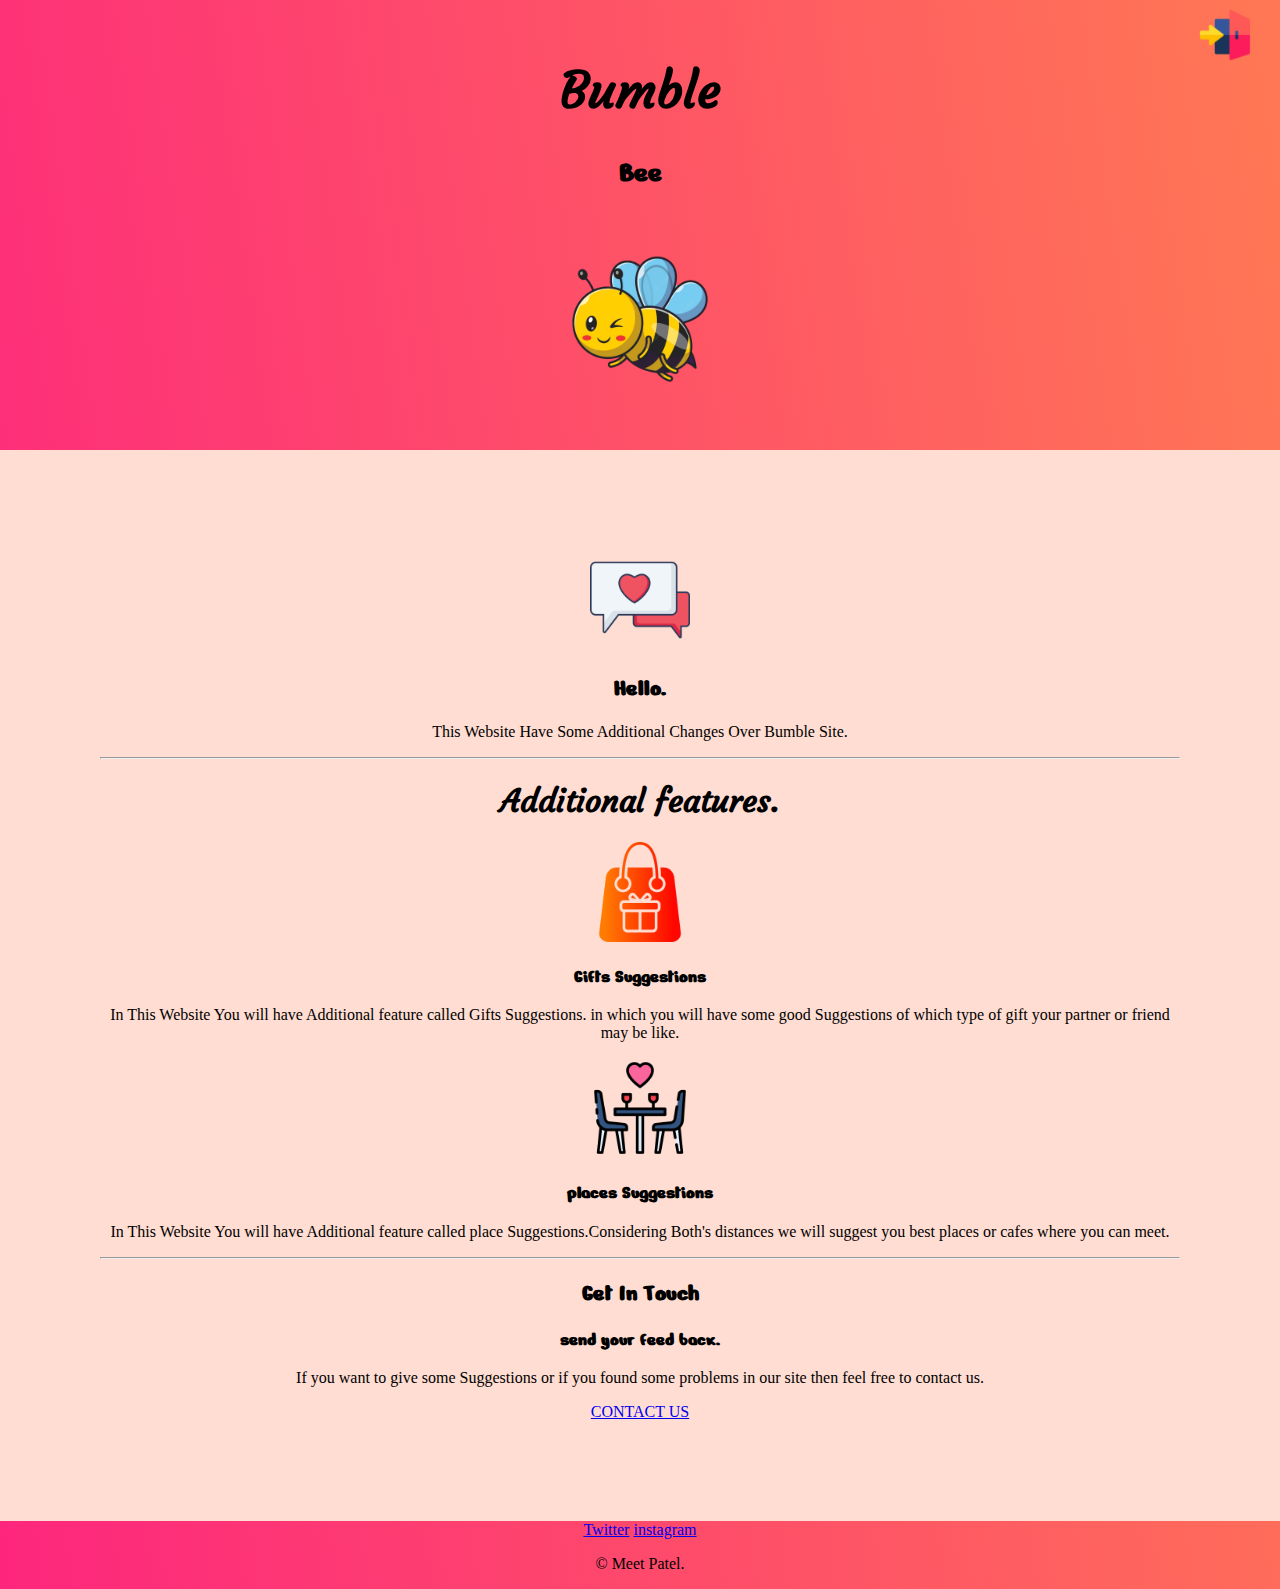
<file: index.html>
<!DOCTYPE html>
<html lang="en" dir="ltr">

<head>
  <meta charset="utf-8">
  <title>Bumble Bee</title>
  <link rel="stylesheet" href="style.css">
  <link rel="icon" href="favicon.ico">
  <link rel="preconnect" href="https://fonts.googleapis.com">
  <link rel="preconnect" href="https://fonts.gstatic.com" crossorigin>
  <link href="https://fonts.googleapis.com/css2?family=Courgette&family=Nerko+One&display=swap" rel="stylesheet">
  <link rel="stylesheet" href="login.html">
</head>

<body>
  <div class="top">
    <h1>Bumble</h1>
    <h3>Bee</h3>
    <img class="bee" src="image-removebg-preview.png" alt="" height="200px" width="200px">
    <div class="login-home">
      <a href="login.html">
        <img src="login (1).png" alt="" height="50px" width="50px">
      </a>
    </div>
  </div>
  <div class="middle">
    <div class="profile">
      <img class="images" src="chat.png" alt="" height="100px" width="100px">
      <h2>Hello.</h2>
      <p>This Website Have Some Additional Changes Over Bumble Site.</p>
    </div>
    <hr>
    <div class="Changes">
      <h1> Additional features.</h1>
      <div class="Gift">
        <img class="images" src="hand-bag.png" alt="" height="100px" width="100px">
        <h3>Gifts Suggestions</h3>
        <p> In This Website You will have Additional feature called Gifts Suggestions. in which you will have some good Suggestions of which type of gift your partner or friend may be like.</p>
      </div>
      <div class="Location">
        <img class="images" src="dating.png" alt="" height="100px" width="100px">
        <h3>places Suggestions</h3>
        <p>In This Website You will have Additional feature called place Suggestions.Considering Both's distances we will suggest you best places or cafes where you can meet.</p>
      </div>
    </div>
    <hr>
    <div class="contact-me">
      <h2>Get In Touch</h2>
      <h3>send your feed back.</h3>
      <p>If you want to give some Suggestions or if you found some problems in our site then feel free to contact us.</p>
      <a class="btn" href="mailto:meetd2711@gmail.com">CONTACT US</a>
    </div>
  </div>


  <div class="bottom">
    <a class="footer-link" href="https://twitter.com/">Twitter</a>
    <a class="footer-link" href="https://www.instagram.com/">instagram</a>
    <p>© Meet Patel.</p>
  </div>

</body>

</html>
</file>
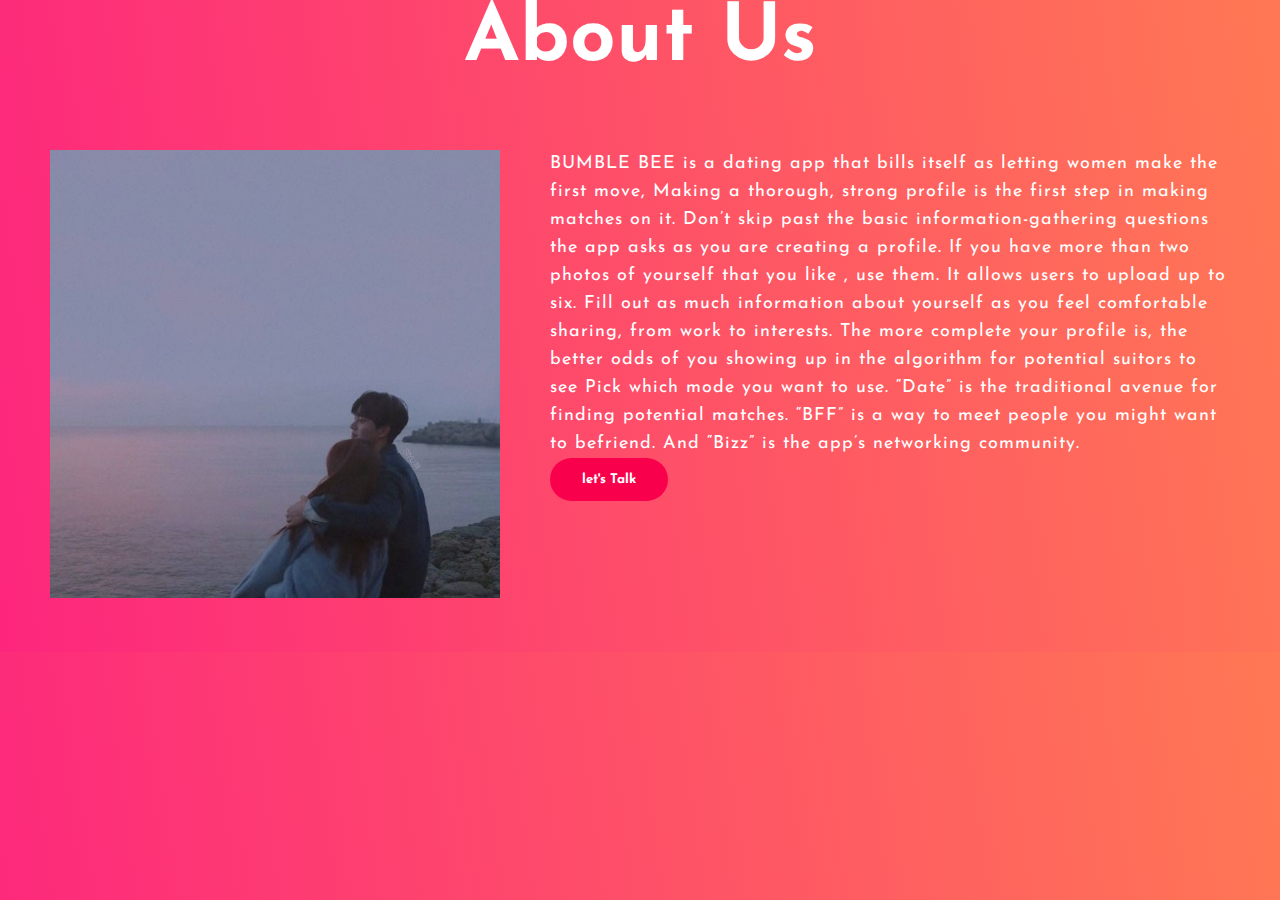
<file: about_us.html>
<!DOCTYPE html>
<html lang="en" dir="ltr">

<head>
  <meta charset="utf-8">
  <title>About Us</title>
  <link rel="stylesheet" href="au.css">
  <link rel="preconnect" href="https://fonts.googleapis.com">
  <link rel="icon" href="favicon.ico">
  <link href="https://fonts.googleapis.com/css2?family=Josefin+Sans:ital,wght@0,100;0,200;0,300;0,400;0,500;0,600;0,700;1,100;1,200;1,300;1,400;1,500;1,600;1,700&display=swap" rel="stylesheet">
</head>

<body>
  <!--    <section class="about">-->
  <div class="main">
    <h1>About Us</h1>
    <!--img src="" -->
  </div>
  <div class="about-text">

    <div class="image">
      <img src="auimg.jpg" width="450px">
    </div>
    <div class="para">
      <p>BUMBLE BEE is a dating app that bills itself as letting women make
        the first move, Making a thorough, strong profile is the first step in making matches
        on it. Don’t skip past the basic information-gathering questions the app asks as you
        are creating a profile. If you have more than two photos of yourself that you like
        , use them. It allows users to upload up to six. Fill out as much information about
        yourself as you feel comfortable sharing, from work to interests. The more complete your
        profile is, the better odds of you showing up in the algorithm for potential suitors to see
        Pick which mode you want to use. “Date” is the traditional avenue for finding potential
        matches. “BFF” is a way to meet people you might want to befriend. And “Bizz” is the
        app’s networking community. </p>
      <a href="login.html">
        <button type="button">let's Talk</button>
      </a>

    </div>


  </div>
  <!--</section>-->

</body>

</html>
</file>
<file: style.css>
.top{
  padding: 25px;
  font-size: 25px;
}
.middle{
  background-color: #FFDDD2;
  padding: 100px;
}
 body{
   margin: 0;
   text-align: center;
   background: linear-gradient(262deg, #ff7854,#fd267d);

 }
h1{
  font-family: 'Courgette', cursive;
}
h2{
  font-family: 'Nerko One', cursive;
}
h3{
  font-family: 'Nerko One', cursive;
}
.login-home{
  position:fixed;
  right: 20px;
  top: 0;
  padding: 10px;

}
.login-home:hover{
  background:#C8DBBE;
  border-radius:8px;
}
</file>
<file: au.css>
*{
    padding: 0;
    margin: 0;
    font-family: 'Josefin Sans', sans-serif;
    box-sizing: border-box;
}
.about{
  width: 100%;
  padding: 78px 0px;
  background-color: #191919;
}
.about img{
  height: auto;
  width: 420px;
}
.about-text{
  width: 1330px;
  padding: 50px;
  display: flex;
}


.main{
  width: 1130px;
  max-width: 95%;
  margin: 0 auto;
  display: flex;
  align-items: center;
  justify-content: space-around;
}
.main h1{
  color: white;
  font-size: 80px;
  text-transform: capitalize;
  margin-bottom: 20px;
  display: flex;
  /*align-content: center;
  width: 1130px;*/
  justify-content:center;
}
.about-text h5{
  color: black;
  font-size: 25px;
  text-transform: capitalize;
  margin-bottom: 25px;
  letter-spacing: 2px;
}

.image{
width: 450px;
}
.para{
  padding: 0px 50px;
  width: 450px;
  vertical-align: middle;
  color: white;
  letter-spacing: 1px;
  line-height: 28px;
  font-size: 18px;
  margin-bottom: 45px;
  flex: 50%;
}
/*.para p{
  color: white;
  letter-spacing: 1px;
  line-height: 28px;
  font-size: 18px;
  margin-bottom: 45px;
  align-content:right;
  width:
}*/
button{
  background: #f9004d;
  color: white;
  text-decoration: none;
  border: 2px solid transparent;
  font-weight: bold;
  padding: 13px 30px;
  border-radius: 30px;
  transition: .4s;
}
button:hover{
  background: transparent;
  border: 2px solid #f9004d;
  cursor: pointer;
}

body{
  background: linear-gradient(262deg, #ff7854,#fd267d);
}
</file>
